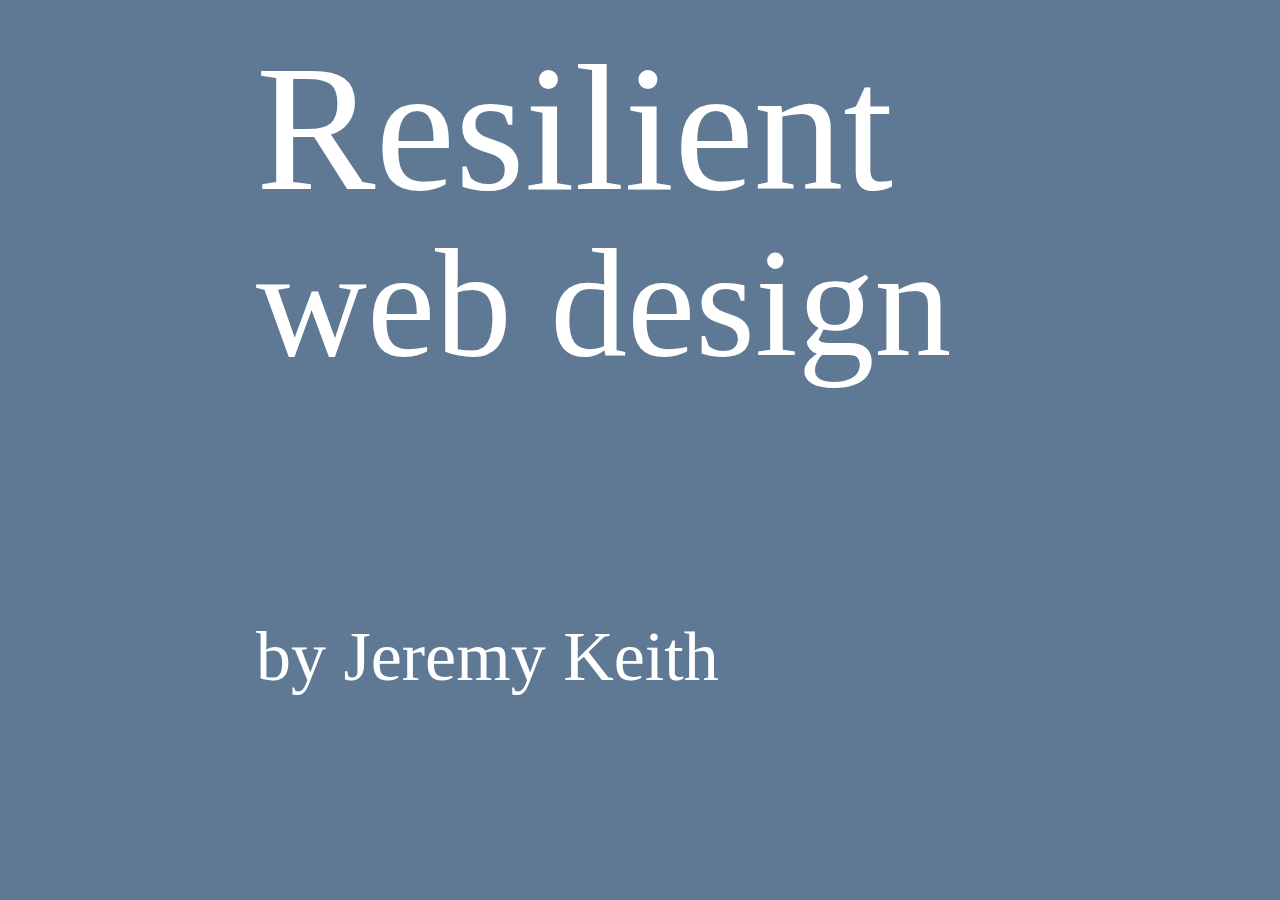
<file: index.html>
<!DOCTYPE html>
<html>
	<head>
		<meta charset="uft-8" />
		<title>Resilient web design</title>
		<link rel="stylesheet" href="style.css">
	</head>
	<body>
		<header>
			<h1>Resilient</h1>
			<h2>web design</h2>
			<br><br>
			<h3>by Jeremy Keith</h3>
		</header>
	</body>
</html>
</file>
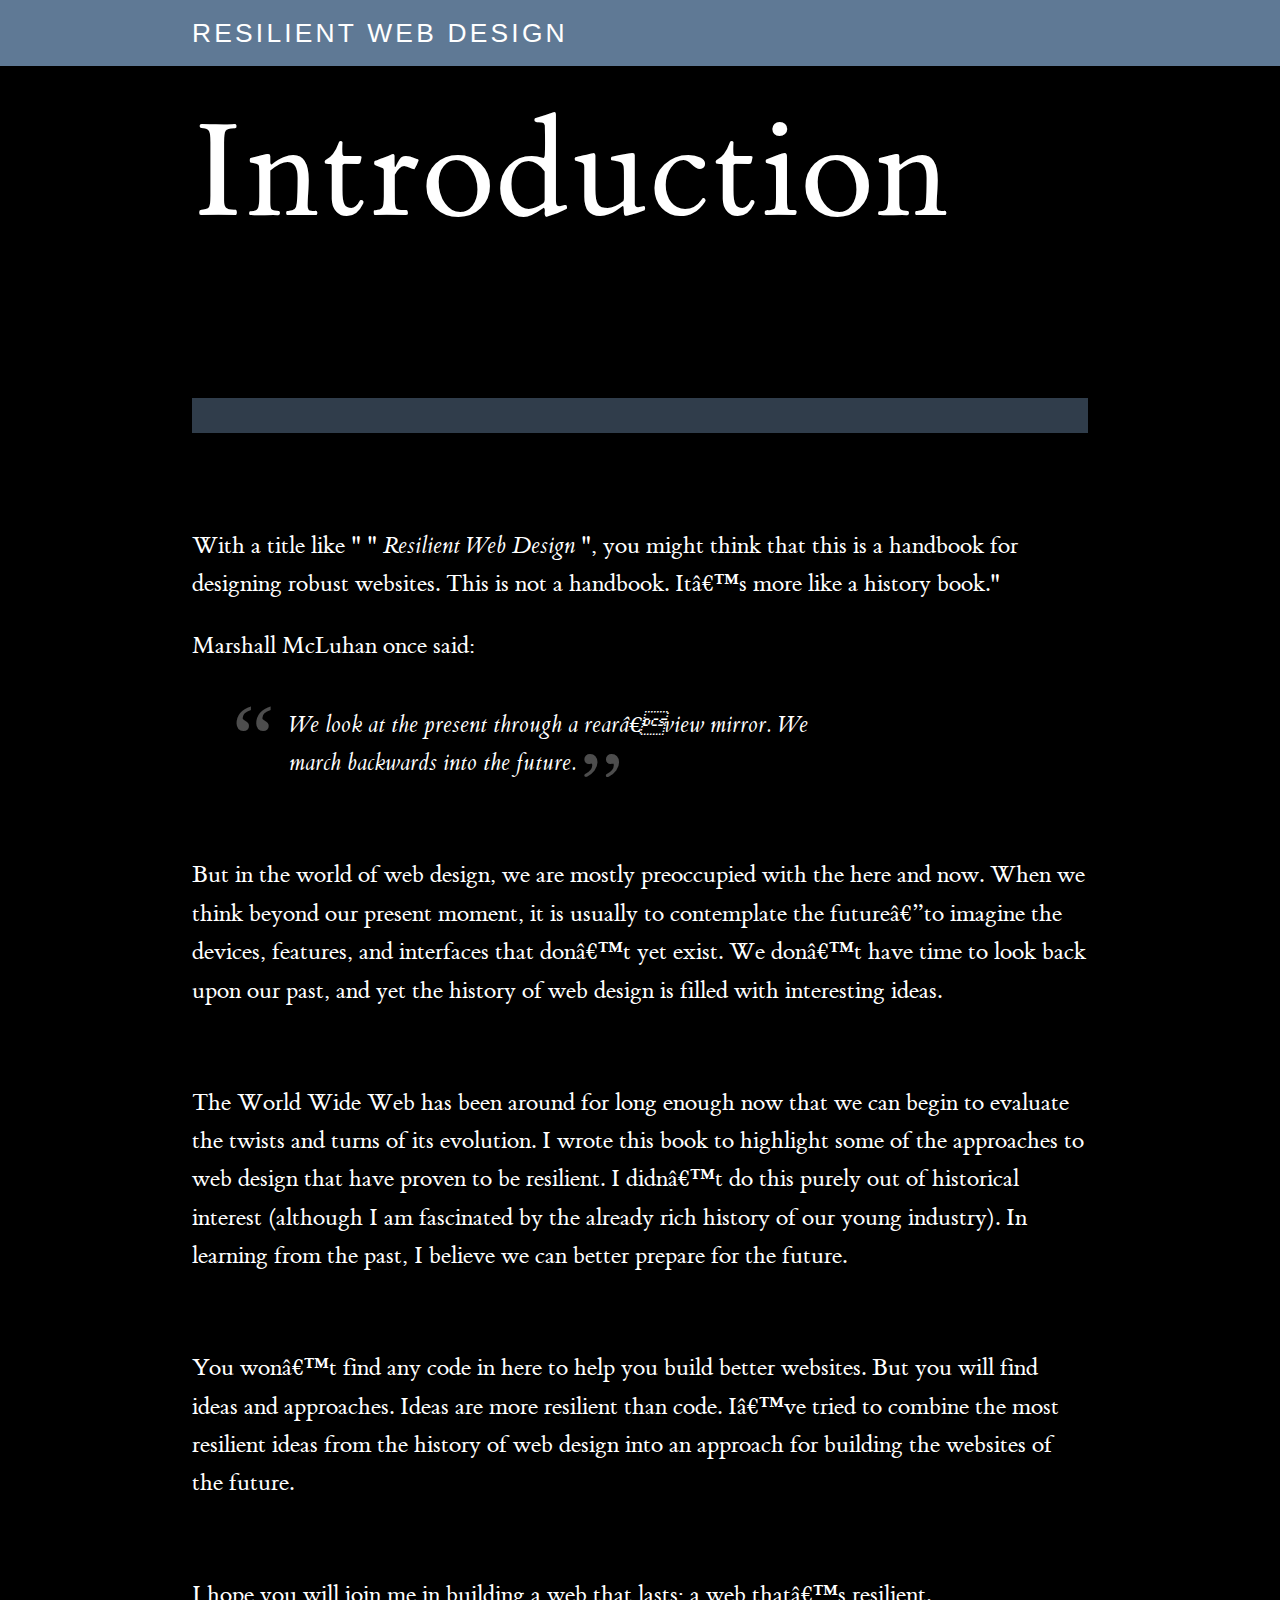
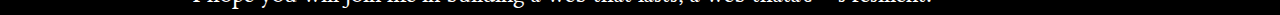
<file: tow_Project/index.html>
<!DOCTYPE html>
<html>
	<head>
		<meta charset="uft-8" />
		<link rel="stylesheet" href="style.css">
	</head>
	<body>
		<div class="title">
			<a>Resilient web design</a>
		</div>
		<div class="content">
				<h1>Introduction</h1>
				<p class="first">
					With a title like " "
					<cite>Resilient Web Design</cite>
					", you might think that this is a handbook for designing robust websites. This is not a handbook. It’s more like a history book."
				</p>
				<p>Marshall McLuhan once said:</p>
				<blockquote>
					<p>We look at the present through a rear‐view mirror. We march backwards into the future.</p>
				</blockquote>
				<br>
				<p>But in the world of web design, we are mostly preoccupied with the here and now. When we think beyond our present moment, it is usually to contemplate the future—to imagine the devices, features, and interfaces that don’t yet exist. We don’t have time to look back upon our past, and yet the history of web design is filled with interesting ideas.</p>
				<br>
				<p>The World Wide Web has been around for long enough now that we can begin to evaluate the twists and turns of its evolution. I wrote this book to highlight some of the approaches to web design that have proven to be resilient. I didn’t do this purely out of historical interest (although I am fascinated by the already rich history of our young industry). In learning from the past, I believe we can better prepare for the future.</p>
				<br>
				<p>You won’t find any code in here to help you build better websites. But you will find ideas and approaches. Ideas are more resilient than code. I’ve tried to combine the most resilient ideas from the history of web design into an approach for building the websites of the future.</p>
				<br>
				<p>I hope you will join me in building a web that lasts; a web that’s resilient.</p>
		</div>
	</body>
</html>
</file>
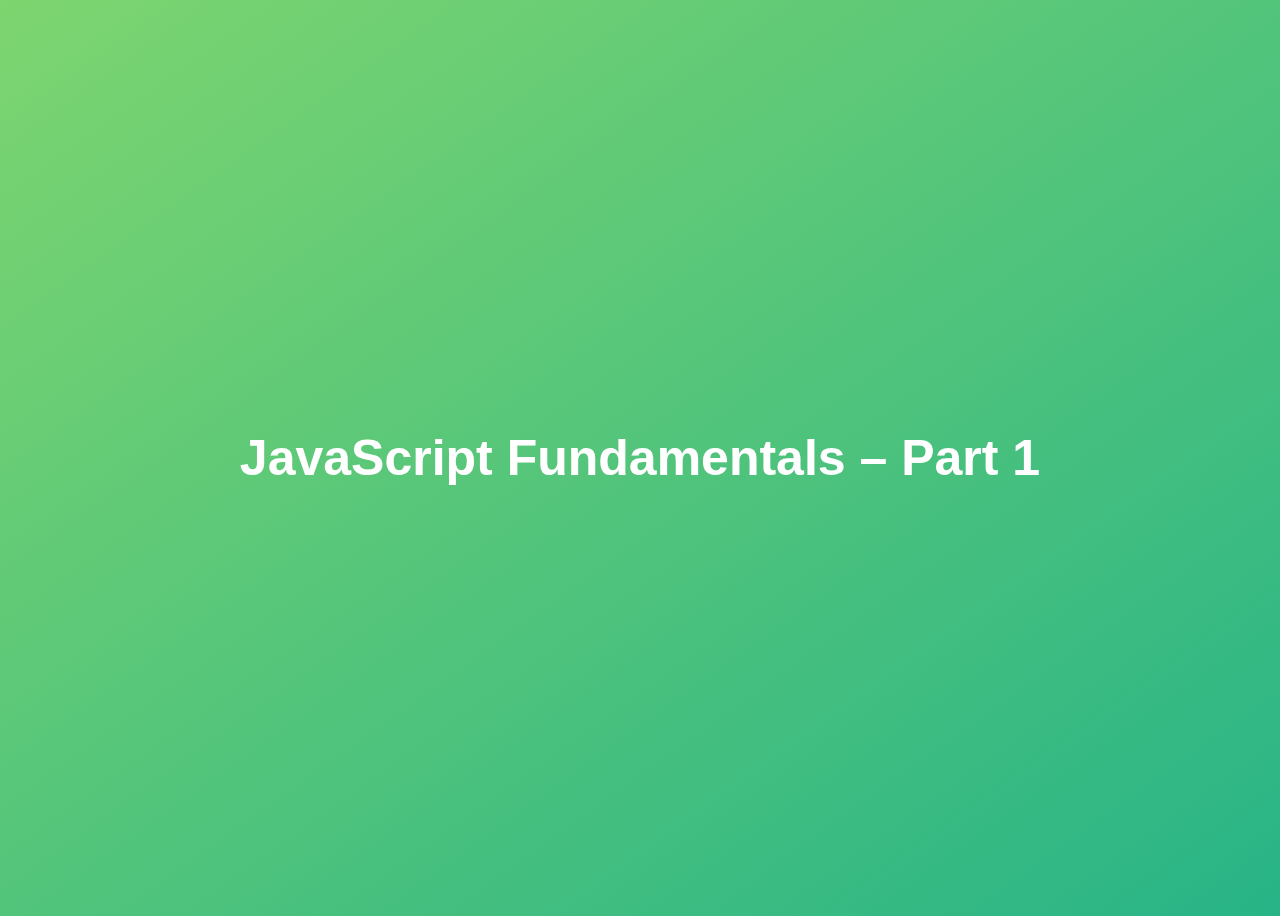
<file: web_practice/Js_courses/course_1/index.html>
<!DOCTYPE html>
<html lang="en">
  <head>
    <meta charset="UTF-8" />
    <meta name="viewport" content="width=device-width, initial-scale=1.0" />
    <meta http-equiv="X-UA-Compatible" content="ie=edge" />
    <title>JavaScript Fundamentals – Part 1</title>
    <style>
      body {
        height: 100vh;
        display: flex;
        align-items: center;
        background: linear-gradient(to top left, #28b487, #7dd56f);
      }
      h1 {
        font-family: sans-serif;
        font-size: 50px;
        line-height: 1.3;
        width: 100%;
        padding: 30px;
        text-align: center;
        color: white;
      }
    </style>
    <script src="script.js"></script>
  </head>
  <body>
    <h1>JavaScript Fundamentals – Part 1</h1>
  </body>
</html>
</file>
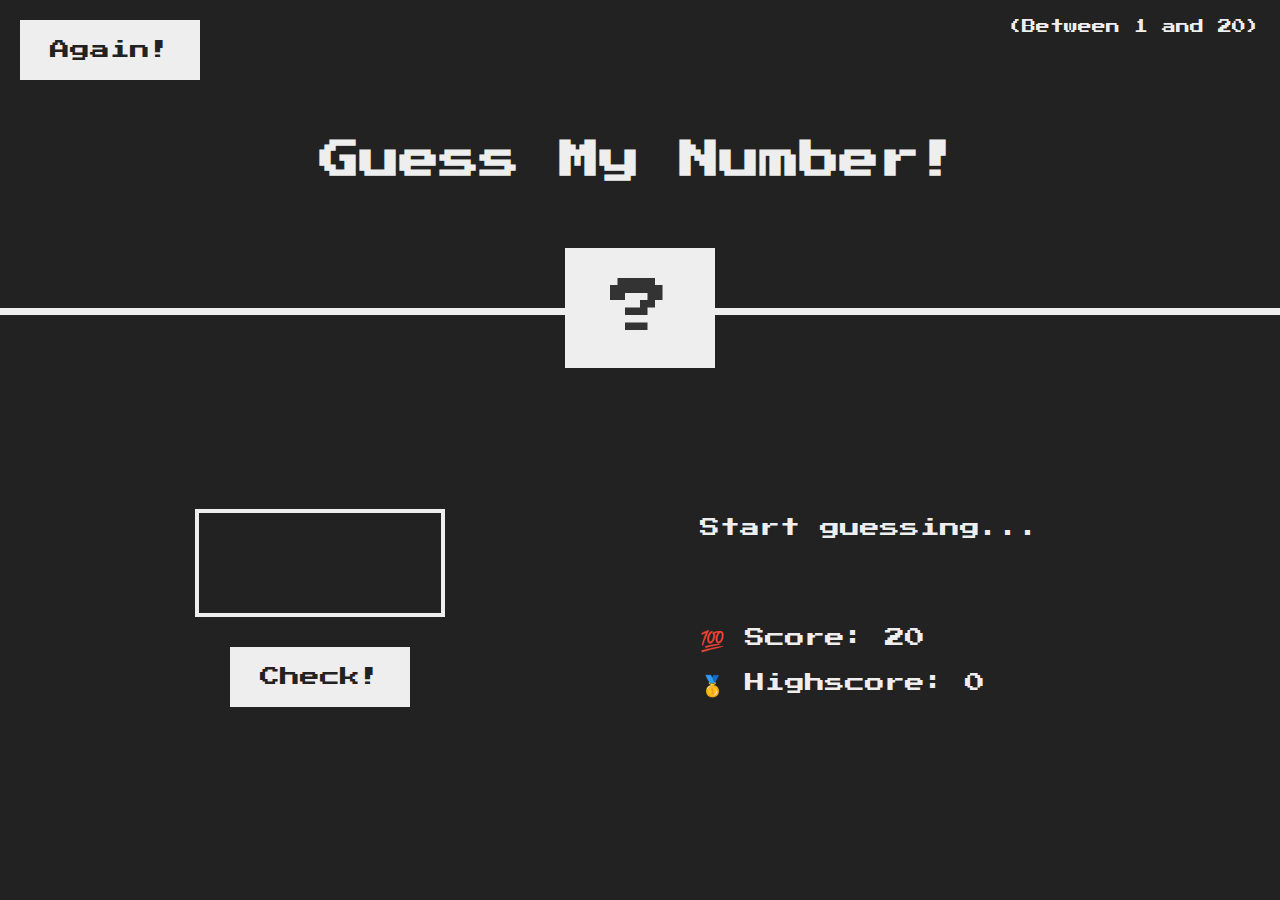
<file: web_practice/Js_courses/course_2/index.html>
<!DOCTYPE html>
<html lang="en">
  <head>
    <meta charset="UTF-8" />
    <meta name="viewport" content="width=device-width, initial-scale=1.0" />
    <meta http-equiv="X-UA-Compatible" content="ie=edge" />
    <link rel="stylesheet" href="style.css" />
    <title>Guess My Number!</title>
  </head>
  <body>
    <header>
      <h1>Guess My Number!</h1>
      <p class="between">(Between 1 and 20)</p>
      <button class="btn again">Again!</button>
      <div class="number">?</div>
    </header>
    <main>
      <section class="left">
        <input type="number" class="guess" />
        <button class="btn check">Check!</button>
      </section>
      <section class="right">
        <p class="message">Start guessing...</p>
        <p class="label-score">💯 Score: <span class="score">20</span></p>
        <p class="label-highscore">
          🥇 Highscore: <span class="highscore">0</span>
        </p>
      </section>
    </main>
    <script src="script.js"></script>
  </body>
</html>
</file>
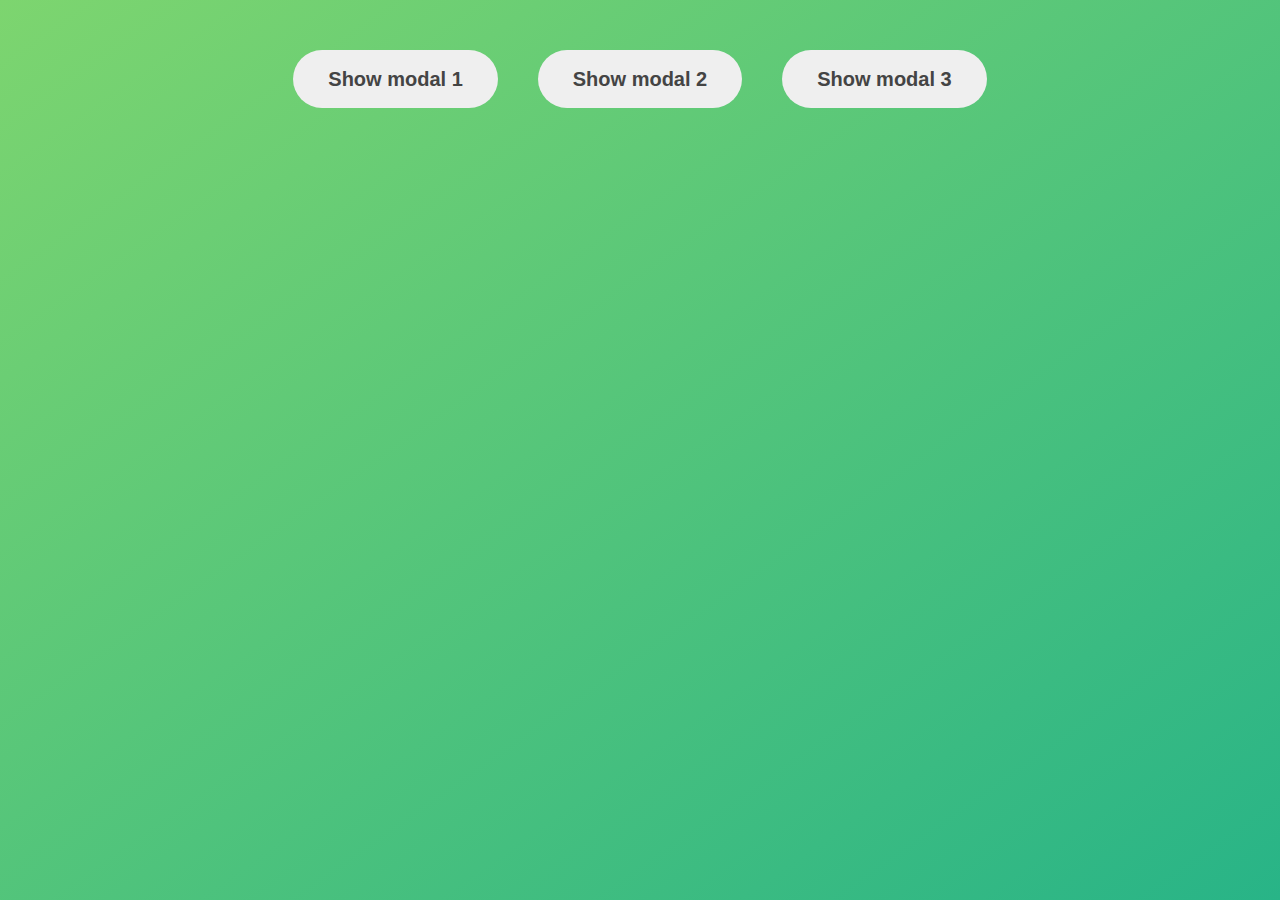
<file: web_practice/Js_courses/course_3/index.html>
<!DOCTYPE html>
<html lang="en">
    <head>
        <meta charset="UTF-8" />
        <meta name="viewport" content="width=device-width, initial-scale=1.0" />
        <link rel="stylesheet" href="style.css" />
        <title>Modal window</title>
    </head>
    <body>
        <button class="btn">Show modal 1</button>
        <button class="btn">Show modal 2</button>
        <button class="btn">Show modal 3</button>

    <div class="modal hidden">
      <button class="close-modal">&times;</button>
      <h1>I'm a modal window 😍</h1>
      <p>
        Lorem ipsum dolor sit amet, consectetur adipisicing elit, sed do eiusmod
        tempor incididunt ut labore et dolore magna aliqua. Ut enim ad minim
        veniam, quis nostrud exercitation ullamco laboris nisi ut aliquip ex ea
        commodo consequat. Duis aute irure dolor in reprehenderit in voluptate
        velit esse cillum dolore eu fugiat nulla pariatur. Excepteur sint
        occaecat cupidatat non proident, sunt in culpa qui officia deserunt
        mollit anim id est laborum.
      </p>
    </div>
    <div class="overlay hidden"></div>

    <script src="script.js"></script>
    </body>
</html>
</file>
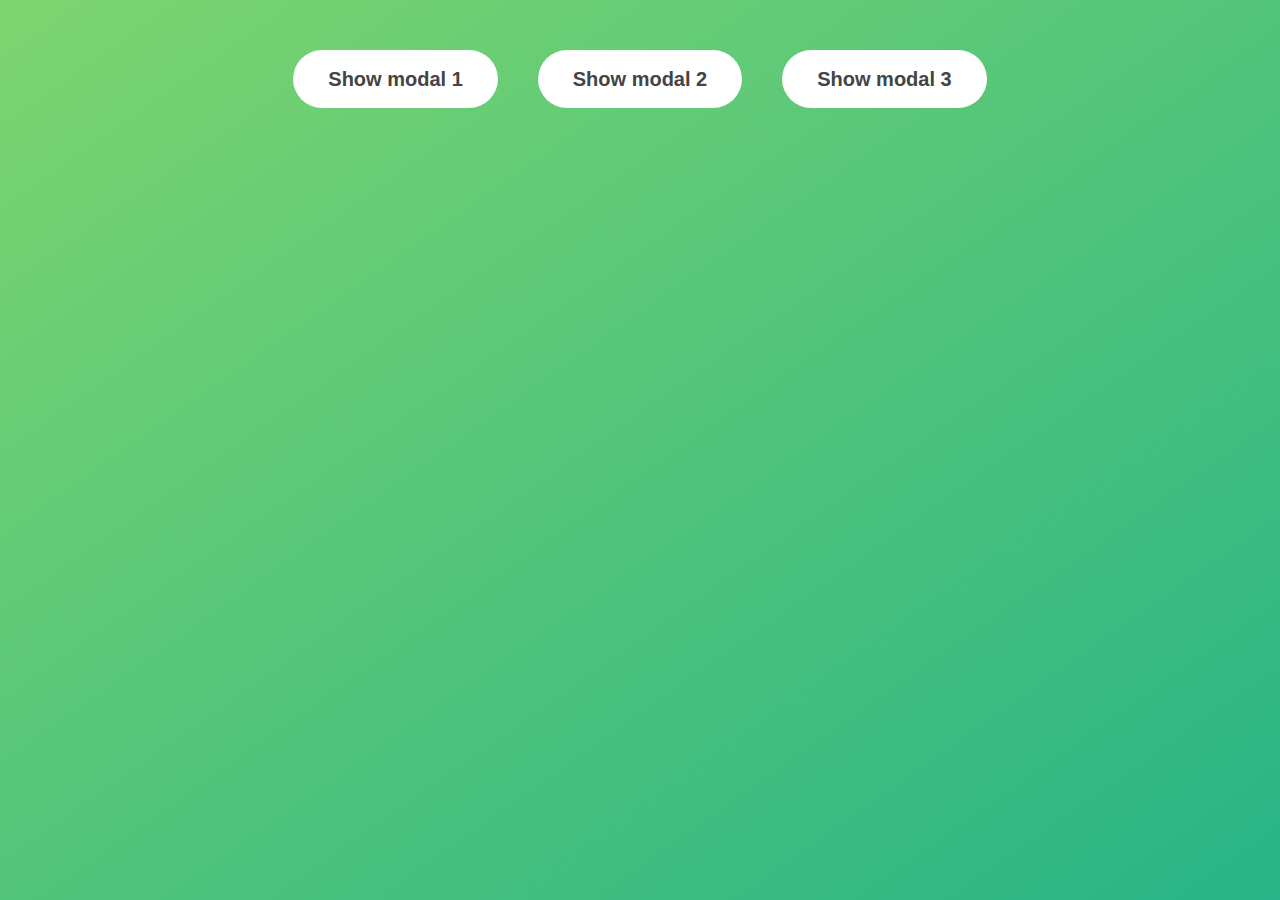
<file: web_practice/Js_courses/test/index.html>
<!DOCTYPE html>
<html lang="en">
  <head>
    <meta charset="UTF-8" />
    <meta name="viewport" content="width=device-width, initial-scale=1.0" />
    <meta http-equiv="X-UA-Compatible" content="ie=edge" />
    <link rel="stylesheet" href="style.css" />
    <title>Modal window</title>
  </head>
  <body>
    <button class="show-modal">Show modal 1</button>
    <button class="show-modal">Show modal 2</button>
    <button class="show-modal">Show modal 3</button>

    <div class="modal hidden">
      <button class="close-modal">&times;</button>
      <h1>I'm a modal window 😍</h1>
      <p>
        Lorem ipsum dolor sit amet, consectetur adipisicing elit, sed do eiusmod
        tempor incididunt ut labore et dolore magna aliqua. Ut enim ad minim
        veniam, quis nostrud exercitation ullamco laboris nisi ut aliquip ex ea
        commodo consequat. Duis aute irure dolor in reprehenderit in voluptate
        velit esse cillum dolore eu fugiat nulla pariatur. Excepteur sint
        occaecat cupidatat non proident, sunt in culpa qui officia deserunt
        mollit anim id est laborum.
      </p>
    </div>
    <div class="overlay hidden"></div>

    <script src="script.js"></script>
  </body>
</html>
</file>
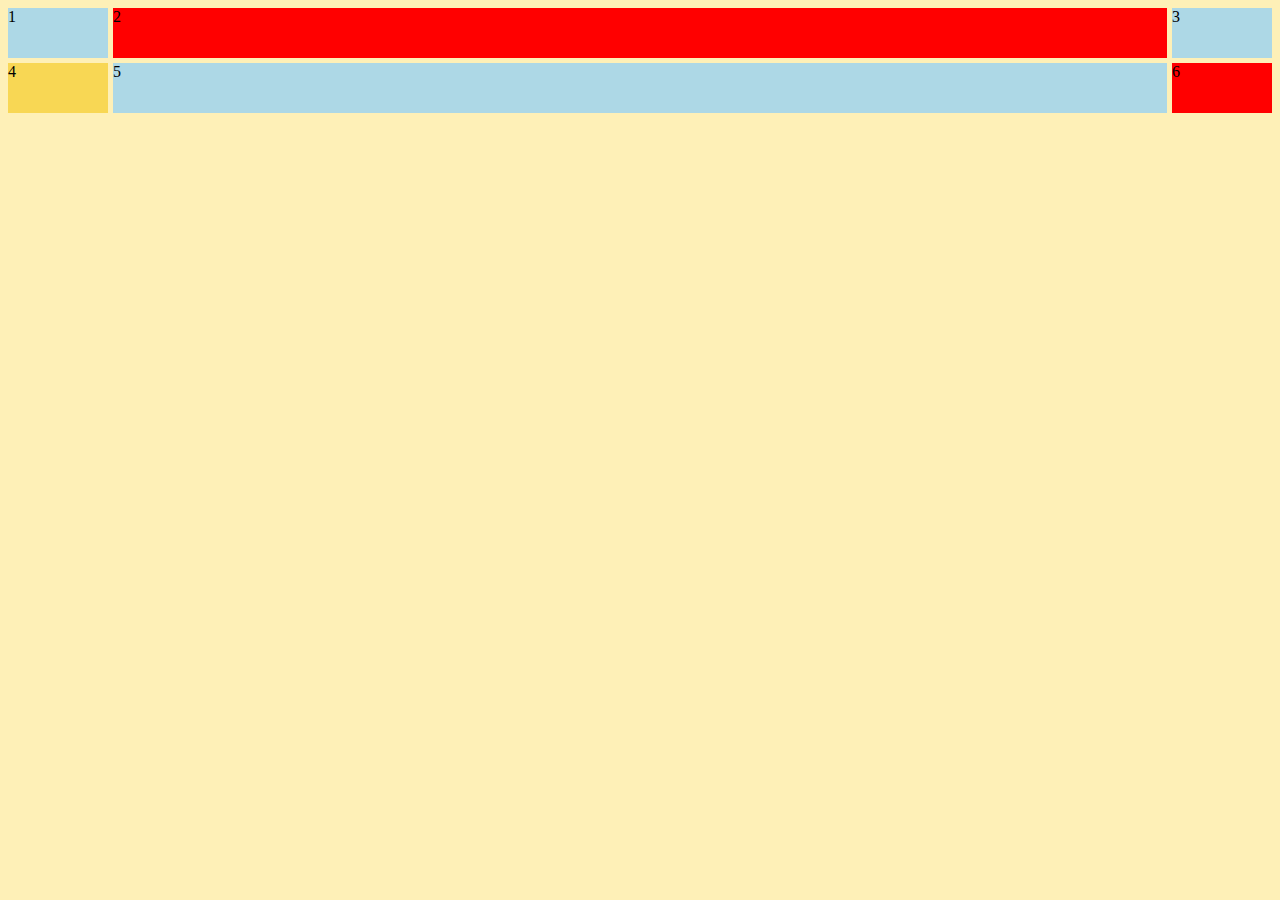
<file: web_practice/static_web/course_grid_css/example_1/index.html>
<!DOCTYPE html>
<html lang="en">
    <head>
        <link rel="stylesheet" href="style.css">
    </head>
    <body>
        <div class="boxes">
            <div class="box1">1</div>
            <div class="box2">2</div>
            <div class="box3">3</div>
            <div class="box4">4</div>
            <div class="box5">5</div>
            <div class="box6">6</div>
        </div>
    </body>
</html>
</file>
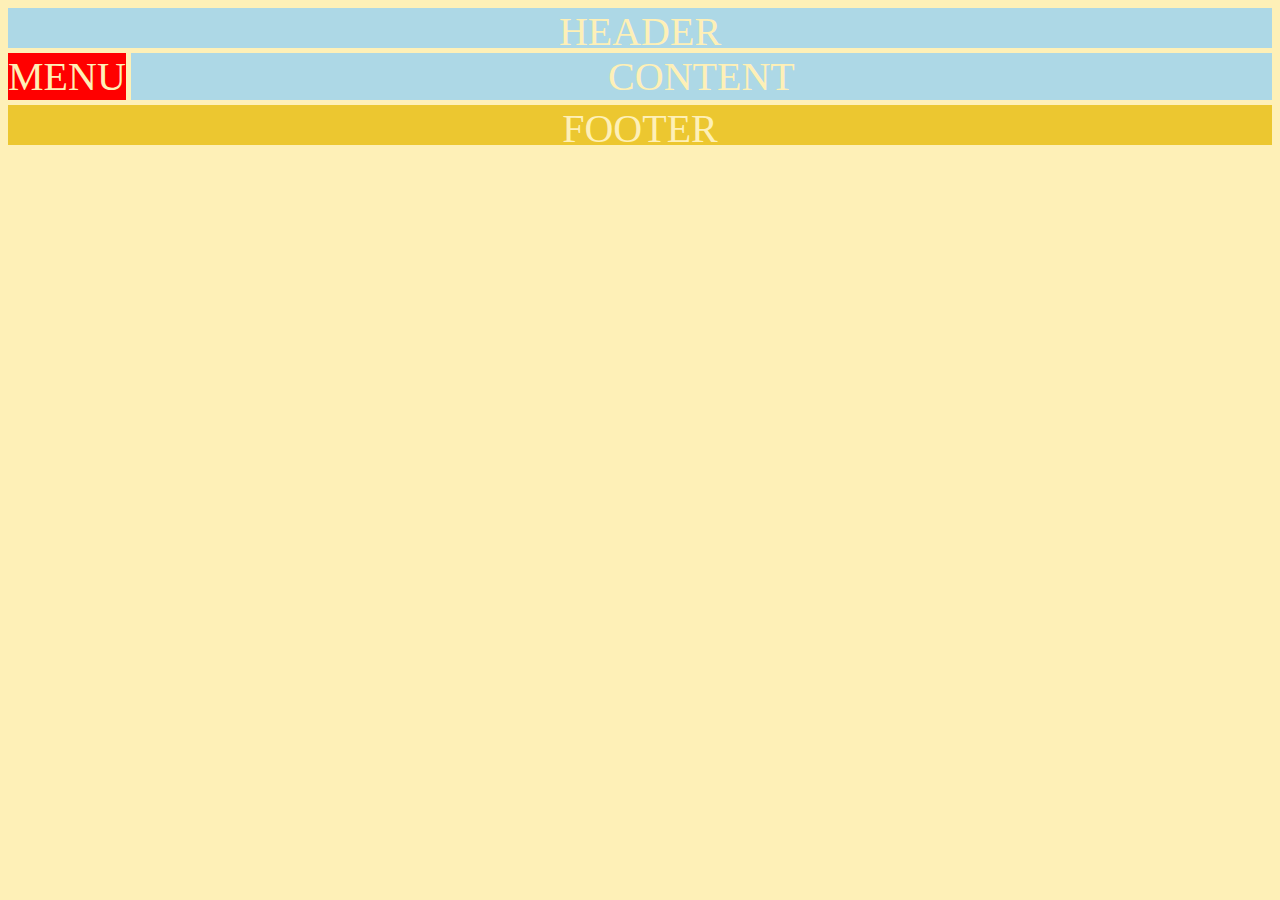
<file: web_practice/static_web/course_grid_css/example_2/index.html>
<!DOCTYPE html>
<html>
    <head>
        <link rel="stylesheet" href="style.css">
    </head>
    <body>
        <div class="boxes">
            <div class="header">HEADER</div>
            <div class="menu">MENU</div>
            <div class="content">CONTENT</div>
            <div class="footer">FOOTER</div>
        </div>
    </body>
</html>
</file>
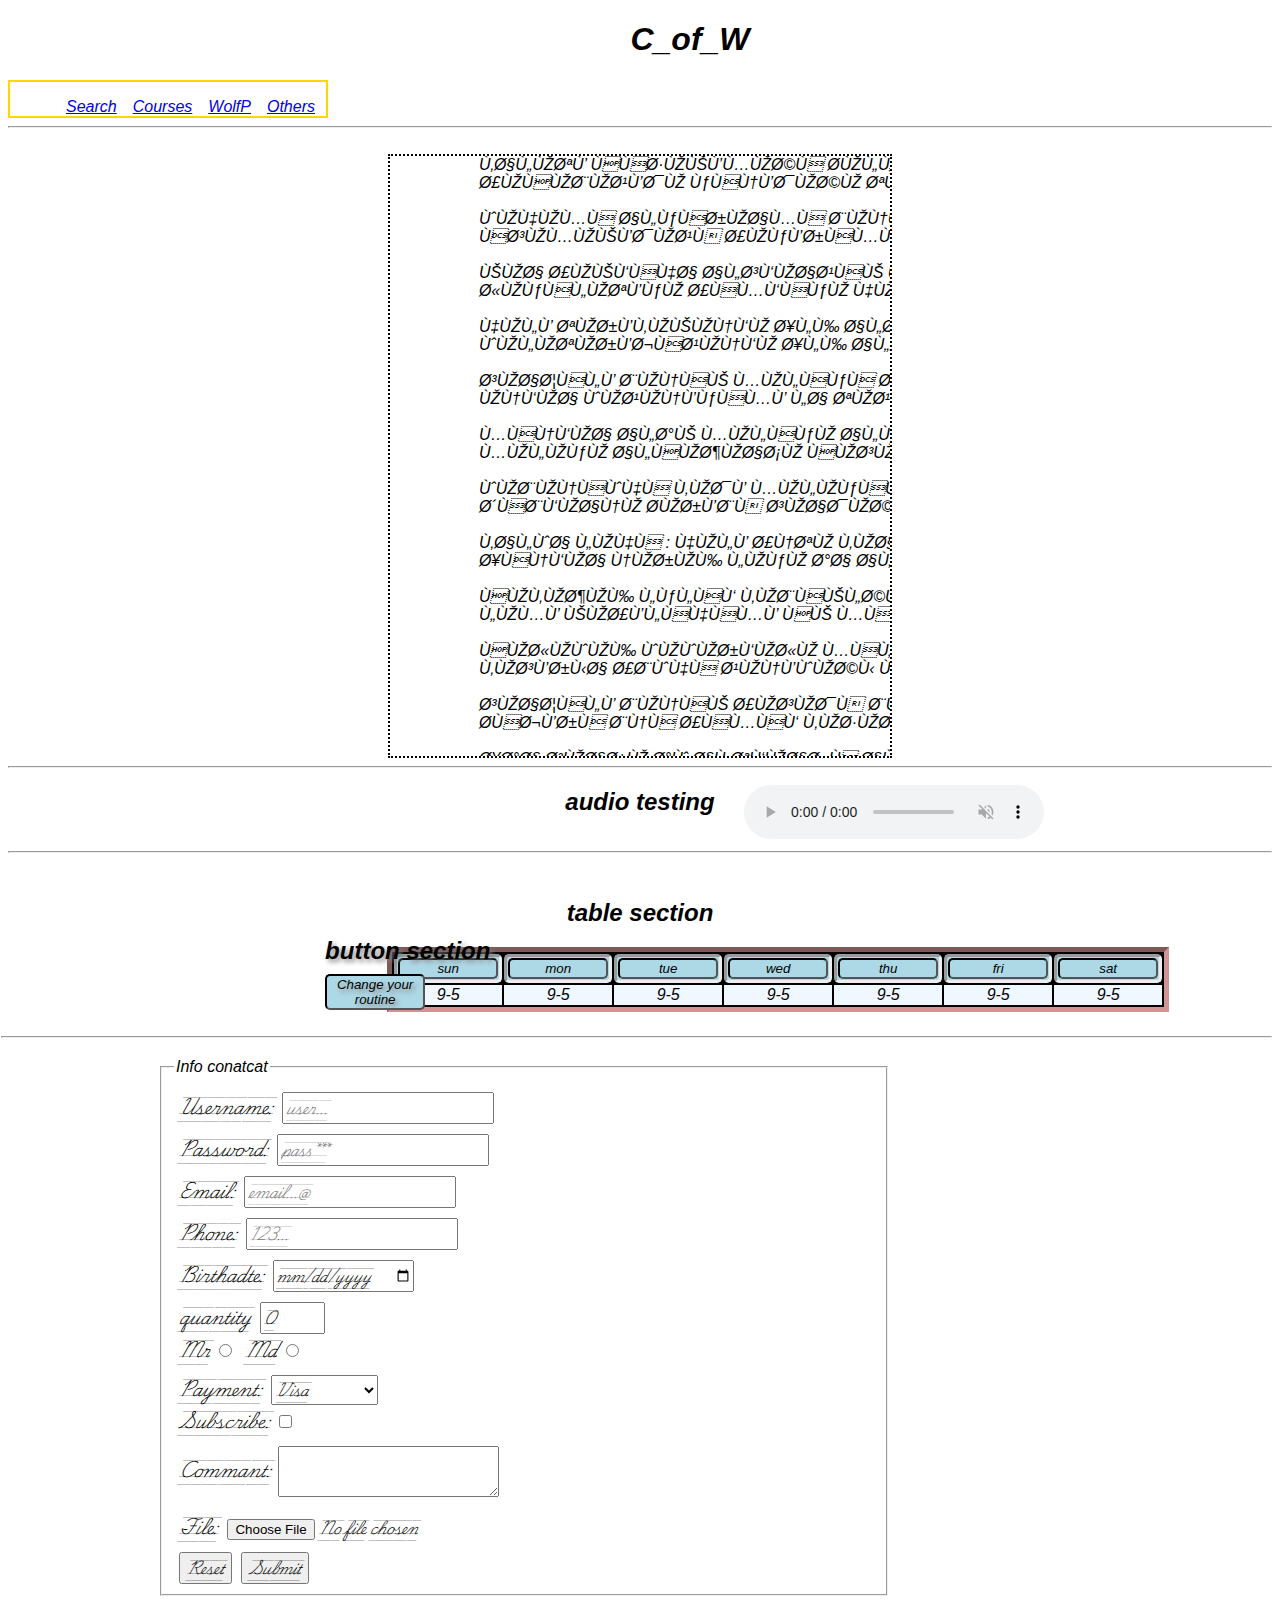
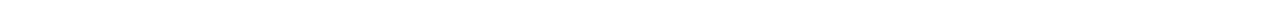
<file: web_practice/static_web/html&&css_course_1/course_2/index.html>
<!Doctype html>
<html>
    <head>
        <title>collection of websites</title>
        <meta charset="UFT-8">
        <link rel="stylesheet" href="style.css">
    </head>
    <body>
        <header>
            <h1>C_of_W</h1>
        </header>
        <nav>
            <ul>
                <li><a href="https://www.google.com/" target="_blank">Search</a></li>
                <li><a href="https://www.youtube.com/" target="_blank">Courses</a></li>
                <li><a href="../course_1/index.html" target="_blank">WolfP</a></li>
                <li><a href="#">Others</a></li>
            </ul>
            <br>
        </nav>
        <hr>
        <br>
        <main>
            <article class="first-article">
                <pre>
                    قالَتْ فُطَيْمَةُ حَلِّ شِعْرَكَ مَدْحَهُ
                    أَفَبَعْدَ كِنْدَةَ تَمْدَحَنَّ قَبِيلا
                    
                    وَهَمُ الكِرَامُ بَنُو الخَضَارِمَةِ العُلا
                    ِسَمَيْدَعٍ أَكْرِمْ بِذَاكَ نَجِيلا
                    
                    يَا أَيُّها السَّاعِي لِيُدْرِكَ مَجْدَنَا
                    ثَكِلَتْكَ أُمُّكَ هَلْ تَرُدُّ قَتِيلا
                    
                    هَلْ تَرْقَيَنَّ إلى السَّماءِ بِسُلَّمٍ
                    وَلَتَرْجِعَنَّ إلى العَزِيزِ ذَلِيلا
                    
                    سَائِلْ بَنِي مَلِكِ المُلُوكِ إذا الْتَقَوا
                    َنَّا وَعَنْكُمْ لا تَعَاشَ جَهُولا
                    
                    مِنَّا الذي مَلِكَ المَعَاشِرَ عَنْوَةً
                    مَلَكَ الفَضَاءَ فَسَلْ بِذَاك عُقُولا
                    
                    وَبَنُوهُ قَدْ مَلَكُوا خِلافَةَ مُلْكِهِ
                    شُبَّانَ حَرْبٍ سَادَةً وَكُهُولا
                    
                    قالوا لَهُ : هَلْ أنتَ قَاضٍ ما تَرَى
                    إِنَّا نَرَى لَكَ ذا المَقَامَ قَلِيلا
                    
                    فَقَضَى لكلِّ قَبِيلةٍ بِتِرَاتِهِمْ
                    لَمْ يَأْلُهُمْ في مُلْكِهمْ تَعْدِيلا
                    
                    فَثَوَى وَوَرَّثَ مُلْكِ مَنْ وَطِئَ الحَصَى
                    قَسْرًا أبوهُ عَنْوَةً وَنُحُولا
                    
                    سَائِلْ بَنِي أَسَدٍ بِمَقْتَلِ رَبِّهِمْ
                    حُجْرِ بنِ أُمِّ قَطَامِ جَلَّ قَتِيلا
                    
                    إذا سَارَ ذو التَّاجِ الهِجَانِ بِجَحْفَلٍ
                    لَجِبٍ يُجَاوَبُ بالفَلاةِ صَهِيلا
                    
                    حتى أَبَالَ الخَيْلَ في عَرَصَاتِهِمْ
                    فَشَفَى وَزَادَ على الشِّفَاءِ غَلِيلا
                    
                    أَحْمَى دُرُوعَهُمُ فَسَرْبَلَهُمْ بِهَا
                    والنَّارَ كَحَّلَهُمْ بها تَكْحِيلا
                    
                    وأقامَ يَسْقِي الرَّاحِ في هَامَاتِهِمْ    
                    مَلِكٌ يُعَلُّ بِشُرْبِها تَعْلِيلا
                    
                    والبِيْضَ قَنَّعَهَا شَدِيدًا حَرُّهُا
                    فَكَفَى بذلكَ لِلْعِدَا تَنْكِيلا
                    
                    حَلَّتْ لَهُ مِنْ بَعْدِ تَحْرِيمٍ لَهَا
                    أَو أَنْ يَمَسَّ الرَّأسَ منه غُسُولا
                    
                    حتى أباحَ ديارَهمْ فَأَبَارَهُمْ
                    فَعَمُوا فهمْ لا يَهْتَدونَ سَبِيلا
                </pre>
                <hr>
                <section class="first-section">
                    <h2>audio testing</h2>
                    &nbsp;
                    <audio controls autoplay muted loop>
                        <source src="https://server10.mp3quran.net/jleel/001.mp3">
                    </audio>
                </section>
                <hr>
                <br>
                <section>
                    <h2>table section</h2>
                    <table>
                        <tr>
                            <th><button id="button1" onclick="doSomething('button1')">sun</button></th>
                            <th><button id="button2" onclick="doSomething('button2')">mon</button></th>
                            <th><button id="button3" onclick="doSomething('button3')">tue</button></th>
                            <th><button id="button4" onclick="doSomething('button4')">wed</button></th>
                            <th><button id="button5" onclick="doSomething('button5')">thu</button></th>
                            <th><button id="button6" onclick="doSomething('button6')">fri</button></th>
                            <th><button id="button7" onclick="doSomething('button7')">sat</button></th>
                        </tr>
                        <tr>
                            <td>9-5</td>
                            <td>9-5</td>
                            <td>9-5</td>
                            <td>9-5</td>
                            <td>9-5</td>
                            <td>9-5</td>
                            <td>9-5</td>
                        </tr>
                    </table>
                </section>
            </article>
            <article class="second-article">
                <h2>button section</h2>
                <section>
                    <button id="button" type="button" onclick="doEve()">Change your routine</button>
                </section>
                <br>
                <hr>
                <section>
                    <fieldset>
                        <legend>Info conatcat</legend>
                        <form action="index.php" method="post" enctype="multipart/form-data">
                            
                            <label for="username">Username:</label>
                            <input type="text" id="username" placeholder="user..." minlength="6" maxlength="15" required><br>
                            
                            <label for="password">Password:</label>
                            <input type="password" id="password"  placeholder="pass***" minlength="6" maxlength="15" required><br>
                            
                            <label for="email">Email:</label>
                            <input type="email" id="email" placeholder="email...@"><br>
                            
                            <label for="phone">Phone:</label>
                            <input type="phone" id="phone" placeholder="123..." pattern="[0-9]{3}-[0-9]{3}-[0-4]{4}"><br>

                            <label for="bday">Birthadte:</label>
                            <input type="date" id="bday"><br>
                            
                            <label for="quantity">quantity</label>
                            <input type="number" id="quantity" min="0" max="99" value="0"><br>
                            
                            <label for="manormad">Mr</label>
                            <input type="radio" id="Mr" name="mrd" required>
                            <label for="manormad">Md</label>
                            <input type="radio" id="Md" name="mrd" required><br>

                            <label for="payment">Payment:</label>
                            <select name="payment" id="payment">
                                <option value="visa">Visa</option>
                                <option value="Mastercard">Mastercard</option>
                                <option value="Codebanck">Codebanck</option>
                            </select><br>

                            <label for="Subscribe">Subscribe:</label>
                            <input type="checkbox" id="Subscribe"><br>

                            <label for="commant">Commant:</label>
                            <textarea name="commant" id="commant" rows="3" cols="25"></textarea><br>

                            <label for="file">File:</label>
                            <input type="file" id="file" accept="image/png/jpeg"><br>
                            
                            <input type="reset">
                            <input type="submit">
                        </form>
                    </fieldset>
                </section>
            </article>
        </main>
        <aside></aside>
        <footer></footer>
    <script>
        const s = ["sun", "mon", "tue", "wed", "thu", "fri", "sat"];
        let cliked = false;
        function doEve() {
            if (cliked === false)
                cliked = true;
            else
                cliked = false;
        }
        function doSomething(input) {
            if (cliked === true) {
                let text = document.getElementById(input).innerText;
                let index = s.indexOf(text);
                if (index + 1 > 6)  index = -1;
                document.getElementById(input).innerHTML = s[index+1];
            }
        }
    </script>
    </body>
</html>
</file>
<file: style.css>
html {
	height: 100;
	font-size: 16px;
}

body {
	font-family:Georgia, 'Times New Roman', Times, serif;
	margin-left: 20%;
	background-color: rgba(95, 121, 149, 1);
}

header {
	color: white;
	font-style:normal;
	line-height: 1.75;
}

h1, h2 {
	line-height: 0.5;
	text-transform: lowercase;
}

h1 {
	line-height: 0.1;
	font-weight:500;
	font-size: clamp(3rem, 14vw, 12rem);
}

h1::first-letter {
	text-transform: uppercase;
	font-variant: small-caps;
}

h2 {
	font-weight:100;
	font-size: clamp(2rem, 12vw, 10rem);
}

h3 {
	font-weight:170;
	font-size: 70px;
}
</file>
<file: tow_Project/style.css>
/* Define the font face for ET Book */
@font-face {
    font-family: 'ET Book';
    src: url('fonts/et-book-roman-line-figures.ttf') format('truetype');
    font-weight: normal;
    font-style: normal;
}

@font-face {
    font-family: 'ET Book';
    src: url('fonts/et-book-roman-old-style-figures.ttf') format('truetype');
    font-weight: normal;
    font-style: normal;
}

@font-face {
    font-family: 'ET Book';
    src: url('fonts/et-book-display-italic-old-style-figures.ttf') format('truetype');
    font-weight: normal;
    font-style: italic;
}

@font-face {
    font-family: 'ET Book';
    src: url('fonts/et-book-semi-bold-old-style-figures.ttf') format('truetype');
    font-weight: bold;
    font-style: normal;
}

@font-face {
    font-family: 'ET Book';
    src: url('fonts/et-book-bold-line-figures.ttf') format('truetype');
    font-weight: bold;
    font-style: normal;
}

html, body {
	margin: 0;
	padding: 0;
	height: 100%;
}

body {
	background-color: black;
	font-family: Georgia, 'Times New Roman', Times, serif;
	line-height: 1.6;
	text-align: left;
}

.title {
	background-color: rgba(95, 121, 149, 1);
	color: white;
	font-family: Futura, 'Gill Sans', 'Helvetica Neue', Arial, sans-serif;
	text-transform: uppercase;
    letter-spacing: 0.2em;
	line-height: 2.50;
}

a {
	padding: 0 15%;
	font-size: 1.65em;
	font-weight: 1;
}

.content {
	width:  70%;
	margin: 0 auto;
	color: white;
}

@media (max-width: 900px) {
	.content {
		width: 99vw;
	}
}

h1 {
	letter-spacing: 0.025em;
	min-height: 1.70em;
    border-bottom: 0.25em solid rgba(95, 121, 149, 0.5);
	/*for border --- ^ */
	font-family: 'ET Book';
	font-weight: normal;
    line-height: 0.2em;
	font-size: calc( 2em + (11.25 - 2.25) * ( (100vw - 20em) / ( 100 - 20) ));
}

p {
	margin: 2em 0;
	font-family: 'ET Book';
	font-size: 1.5em;
}

p {
	display: block;
    margin-block-start: 1em;
    margin-block-end: 1em;
    margin-inline-start: 0px;
    margin-inline-end: 0px;
    unicode-bidi: isolate;
}

h3 {
	font-family: 'ET Book', Georgia, serif;
	font-variant: small-caps;
	line-height: 0.2em;
	letter-spacing: 0.15em;
	font-size: 40px;
	font-weight: 100;
}

cite {
	font-style: italic;
}

p.second {
	font-size: 1.3em;
}

blockquote {
	font-style: italic;
    margin: 2em;
    padding: 0;
}

blockquote {
	display: block;
    margin-block-start: 1em;
    margin-block-end: 1em;
    margin-inline-start: 40px;
    margin-inline-end: 40px;
    unicode-bidi: isolate;
}

blockquote p {
	font-size: 1.5em;
	margin-left: 7%;
	padding-top: 2%;
	width: 550px;
}

blockquote::before {
	content: '“';
	font-size: 6em;
	position:fixed;
}

blockquote p::after {
	content: '”';
	font-size: 4em;
}

blockquote::before , blockquote p::after{
	color: rgba(255, 255, 255, 0.30);
	font-style: normal;
	line-height: 1;
	position: absolute;
}
</file>
<file: web_practice/Js_courses/course_2/style.css>
@import url('https://fonts.googleapis.com/css?family=Press+Start+2P&display=swap');

* {
  margin: 0;
  padding: 0;
  box-sizing: inherit;
}

html {
  font-size: 62.5%;
  box-sizing: border-box;
}

body {
  font-family: 'Press Start 2P', sans-serif;
  color: #eee;
  background-color: #222;
  /* background-color: #60b347; */
}

/* LAYOUT */
header {
  position: relative;
  height: 35vh;
  border-bottom: 7px solid #eee;
}

main {
  height: 65vh;
  color: #eee;
  display: flex;
  align-items: center;
  justify-content: space-around;
}

.left {
  width: 52rem;
  display: flex;
  flex-direction: column;
  align-items: center;
}

.right {
  width: 52rem;
  font-size: 2rem;
}

/* ELEMENTS STYLE */
h1 {
  font-size: 4rem;
  text-align: center;
  position: absolute;
  width: 100%;
  top: 52%;
  left: 50%;
  transform: translate(-50%, -50%);
}

.number {
  background: #eee;
  color: #333;
  font-size: 6rem;
  width: 15rem;
  padding: 3rem 0rem;
  text-align: center;
  position: absolute;
  bottom: 0;
  left: 50%;
  transform: translate(-50%, 50%);
}

.between {
  font-size: 1.4rem;
  position: absolute;
  top: 2rem;
  right: 2rem;
}

.again {
  position: absolute;
  top: 2rem;
  left: 2rem;
}

.guess {
  background: none;
  border: 4px solid #eee;
  font-family: inherit;
  color: inherit;
  font-size: 5rem;
  padding: 2.5rem;
  width: 25rem;
  text-align: center;
  display: block;
  margin-bottom: 3rem;
}

.btn {
  border: none;
  background-color: #eee;
  color: #222;
  font-size: 2rem;
  font-family: inherit;
  padding: 2rem 3rem;
  cursor: pointer;
}

.btn:hover {
  background-color: #ccc;
}

.message {
  margin-bottom: 8rem;
  height: 3rem;
}

.label-score {
  margin-bottom: 2rem;
}
</file>
<file: web_practice/Js_courses/course_3/style.css>
* {
    margin: 0;
    padding: 0;
    box-sizing: inherit;
}

html {
  font-size: 62.5%;
  box-sizing: border-box;
}

body {
    font-family: sans-serif;
    color: black;
    height: 100vh;
    position: relative;
    display: flex;
    align-items: flex-start;
    justify-content: center;
    background: linear-gradient(to top left, #28b487, #7dd56f);
}   

.btn { 
    font-size: 2rem;
    font-weight: 600;
    color: #444;
    border: hidden;
    border-radius: 10rem;
    padding: 1.75rem 3.5rem;
    margin: 5rem 2rem;
    cursor: pointer;
}

.close-modal {
    position: absolute;
    top: 1.2rem;
    right: 2rem;
    font-size: 5rem;
    color: #333;
    cursor: pointer;
    border: none;  position: relative;
    background: none;
}

h1 {
  font-size: 2.5rem;
  margin-bottom: 2rem;
}

p {
  font-size: 1.8rem;
}

/* action */

.hidden {
  display: none;
}
</file>
<file: web_practice/Js_courses/test/style.css>
* {
  margin: 0;
  padding: 0;
  box-sizing: inherit;
}

html {
  font-size: 62.5%;
  box-sizing: border-box;
}

body {
  font-family: sans-serif;
  color: #333;
  line-height: 1.5;
  height: 100vh;
  position: relative;
  display: flex;
  align-items: flex-start;
  justify-content: center;
  background: linear-gradient(to top left, #28b487, #7dd56f);
}

.show-modal {
  font-size: 2rem;
  font-weight: 600;
  padding: 1.75rem 3.5rem;
  margin: 5rem 2rem;
  border: none;
  background-color: #fff;
  color: #444;
  border-radius: 10rem;
  cursor: pointer;
}

.close-modal {
  position: absolute;
  top: 1.2rem;
  right: 2rem;
  font-size: 5rem;
  color: #333;
  cursor: pointer;
  border: none;  position: relative;
  background: none;
}

h1 {
  font-size: 2.5rem;
  margin-bottom: 2rem;
}

p {
  font-size: 1.8rem;
}

/* -------------------------- */
/* CLASSES TO MAKE MODAL WORK */
.hidden {
  display: none;
}

.modal {
  position: absolute;
  top: 50%;
  left: 50%;
  transform: translate(-50%, -50%);
  width: 70%;

  background-color: white;
  padding: 6rem;
  border-radius: 5px;
  box-shadow: 0 3rem 5rem rgba(0, 0, 0, 0.3);
  z-index: 10;
}

.overlay {
  position: absolute;
  top: 0;
  left: 0;
  width: 100%;
  height: 100%;
  background-color: rgba(0, 0, 0, 0.6);
  backdrop-filter: blur(3px);
  z-index: 5;
}
</file>
<file: web_practice/static_web/course_grid_css/example_1/style.css>
body {
    background-color: rgb(254, 240, 183);
}

.boxes {
    display: grid;
    grid-template-columns: 100px auto 100px;
    grid-template-rows: 50px 50px;
    gap: 5px;
}

.box1, .box3 , .box5 {
    background-color: lightblue;
}

.box2, .box6 {
    background-color:red;
}

.box4 {
    background-color: rgb(248, 215, 84);
}
</file>
<file: web_practice/static_web/course_grid_css/example_2/style.css>
body {
    background-color: rgb(254, 240, 183);

}

.boxes {
    height: 100%;
    color: rgb(254, 240, 183);
    display: grid;
    gap:5px;
    font-size: 40px;
    text-align: center;
    grid-template-columns: repeat(12, 1fr);
    grid-template-rows: 40px auto 40px;
}

.header, .content {
    background-color: lightblue;
}

.header {
    grid-column: 1 / -1;
}

.menu {
    background-color: red;
    /* grid-row: 1; */
}

.content {
    grid-column: 2 / -1;
}

.footer {
    background-color: rgb(236, 199, 48);
    grid-column: 1 / -1 ;
}
</file>
<file: web_practice/static_web/html&&css_course_1/course_2/style.css>
@import url('https://fonts.googleapis.com/css2?family=Playwrite+US+Trad+Guides&display=swap');

* {
    font-family: verdana, arial;
    
    font-style: italic;
}

body {
    font-size: 16px;
}

body::selection {
    color: rgb(89,255,71);
    background-color: hsl(0,0%,21%);
}

header {
    text-align: center;
    padding-left: 100px;
}


nav {
    text-align: center;
    border: 2px solid gold;
    height: auto;
    width: 25%;

}

.first-article {
    text-align: center;
}

.first-article pre {
    border: 2px dotted;
    height: 600px;
    width: 500px;
    overflow-y: scroll;
    margin: auto;
}

.first-section h2 {
    margin-bottom: 9px;
} 

li, a {
    display: block;
    float: left;
    padding-left: .5em;
}

audio {
    padding-left: 500px;
    margin-top: -70px;
}

#button {
    margin-top: -10px;
}

table {
    position: relative;
    left: 30%;
    border: 5px solid rgba(213, 149, 149, 0.99);
    border-style: inset;
    background-color: black;
}

th, button {
    width: 100px;
    border-radius: 5px;
    border-style: inset;
    background-color: lightblue;
}

td {
    width: 100px;
    background-color: aliceblue;
}

.second-article {
    margin-top: -95px;
    margin-left: 150px;
}

.second-article hr {
    margin-left: -157px;
}

.second-article h2, #button {
    position: relative;
    left: 15%;
    text-shadow: 3px 3px 5px rgb(136, 130, 130);
    
}

#button:hover {
    border-style: ridge;
    background-color: rgb(123, 253, 253, 0.5);
    width: 105px;
}

#button:active {
    border-style: dashed;
    box-shadow: 3px 5px 7px rgb(245, 88, 88, 05);
}

fieldset {
    margin-top: 20px;
    width: 700px;
}

label, input, select{
    font-family: "Playwrite US Trad Guides";
    margin-top: 10px;
    margin-left: 5px;
}

textarea {
    margin-left: 3px;
    margin-top: 10px;
}

[for="commant"] {
    position: relative;
    bottom: 20px;
}
</file>
